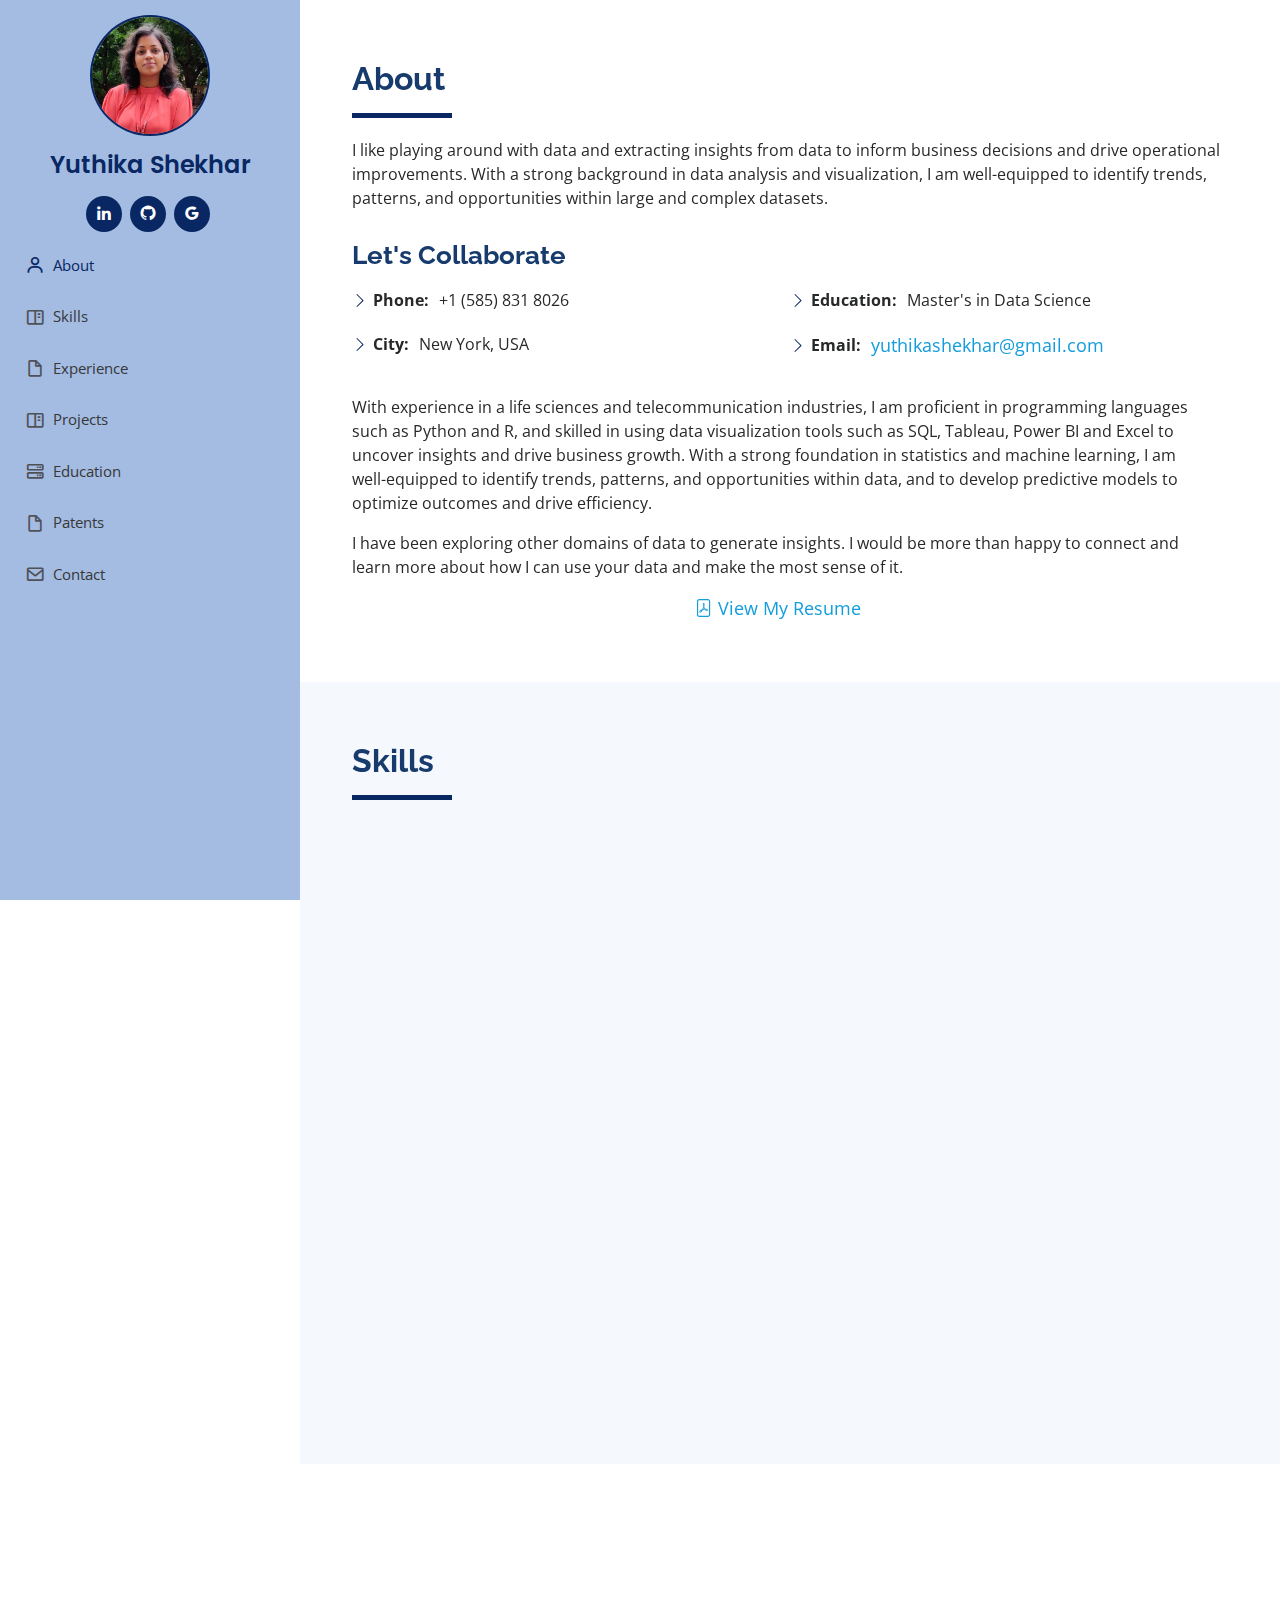
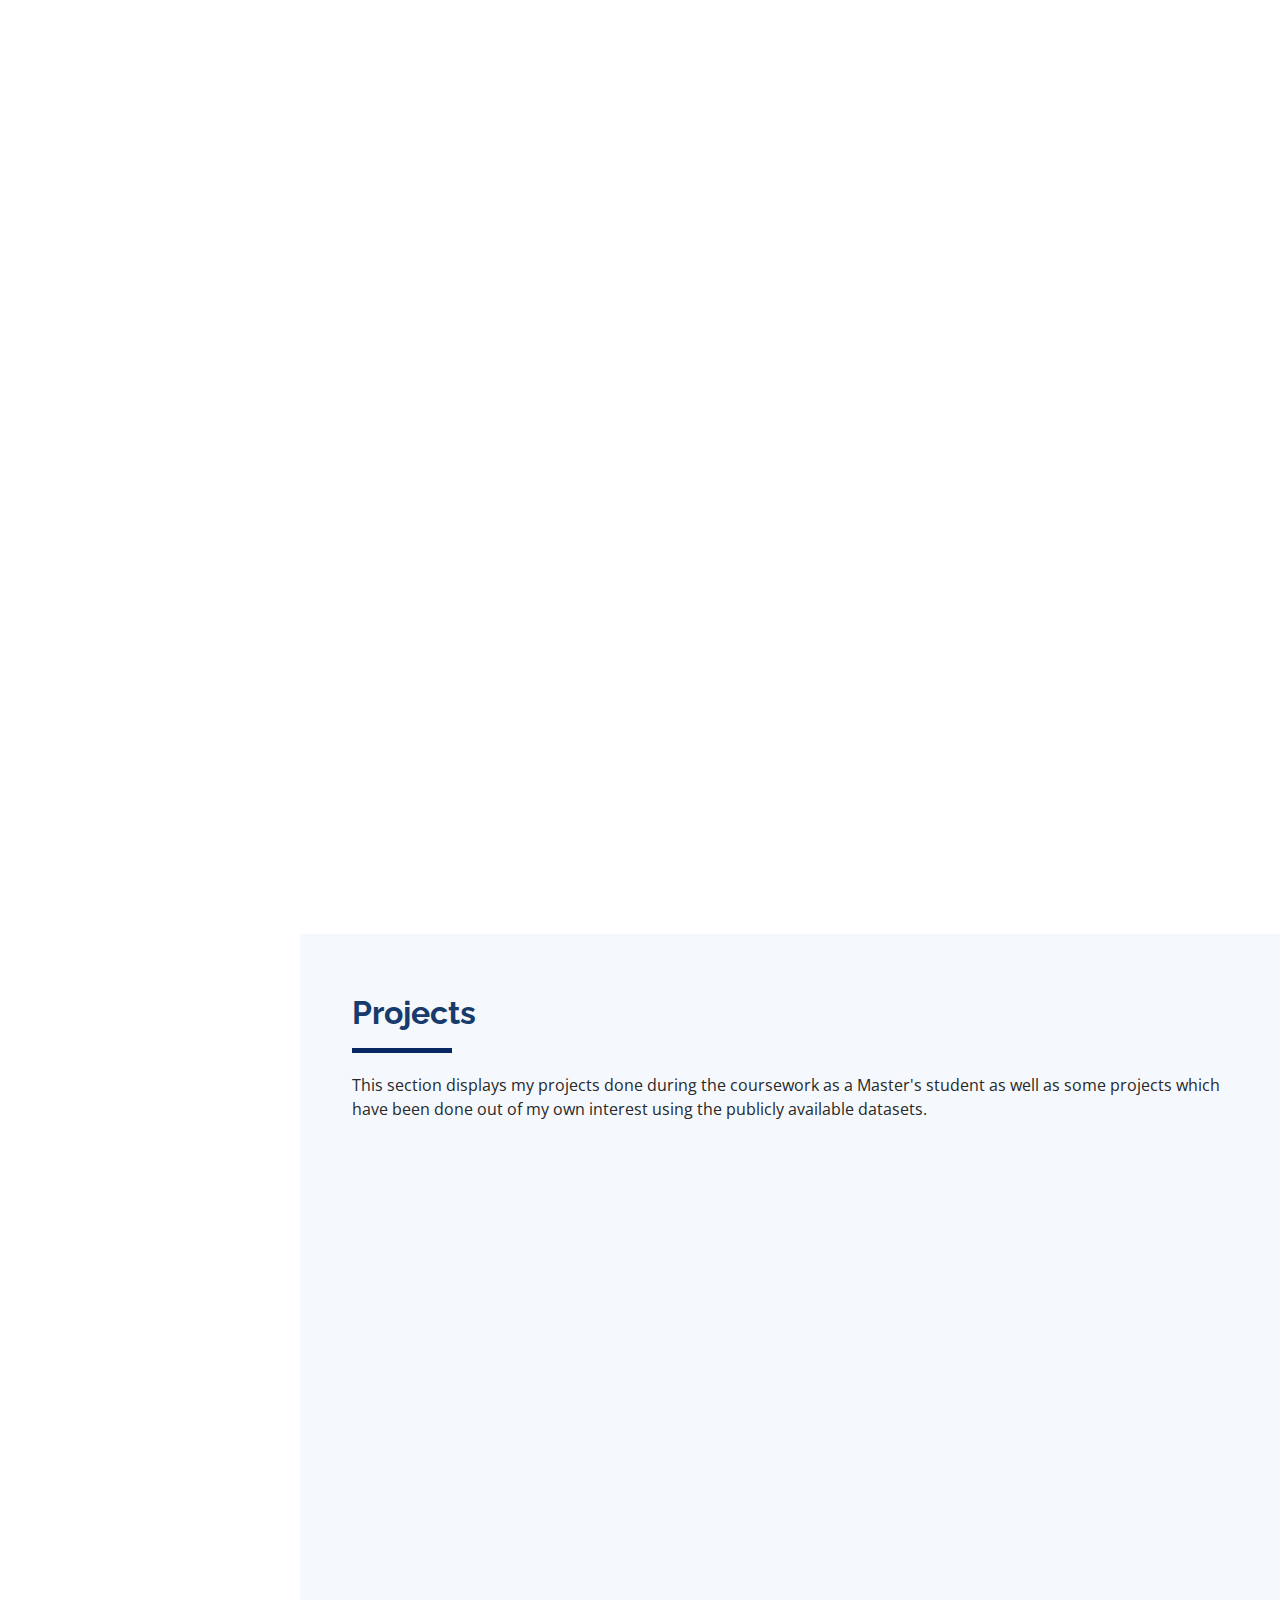
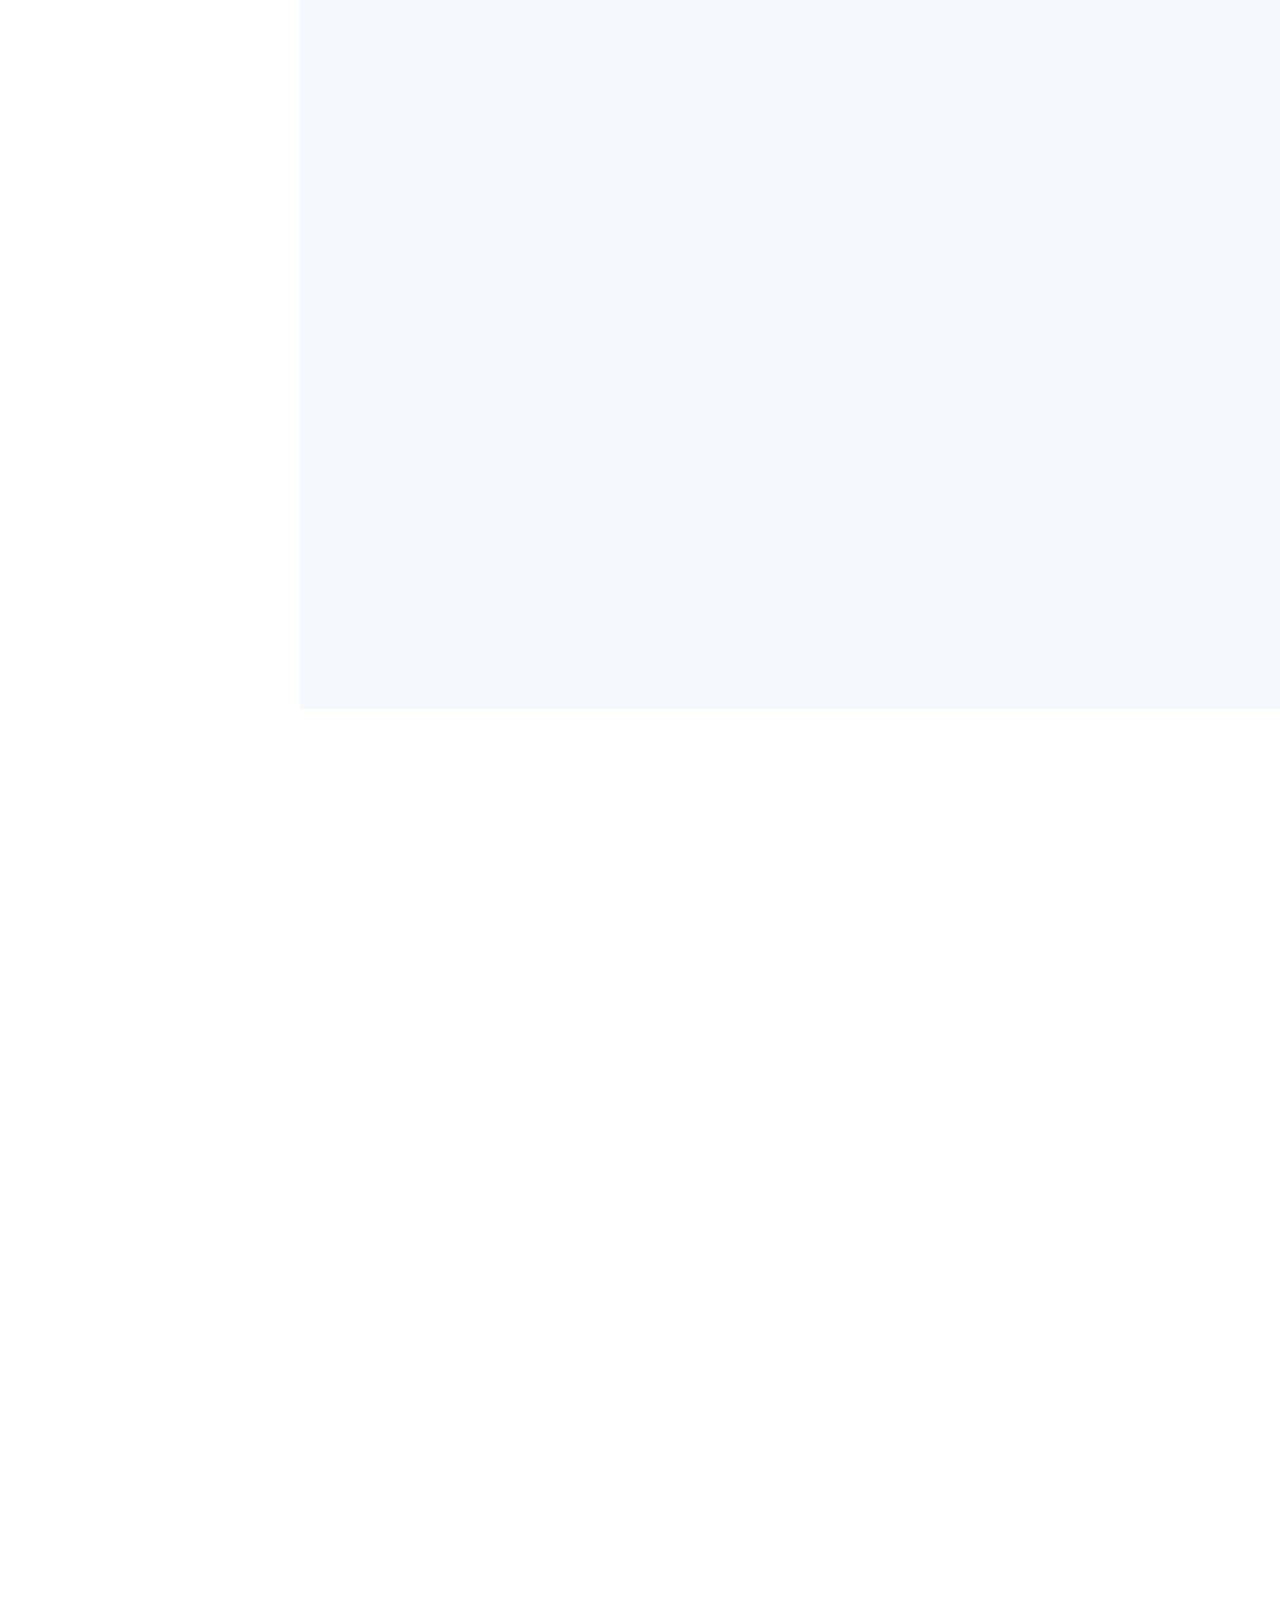
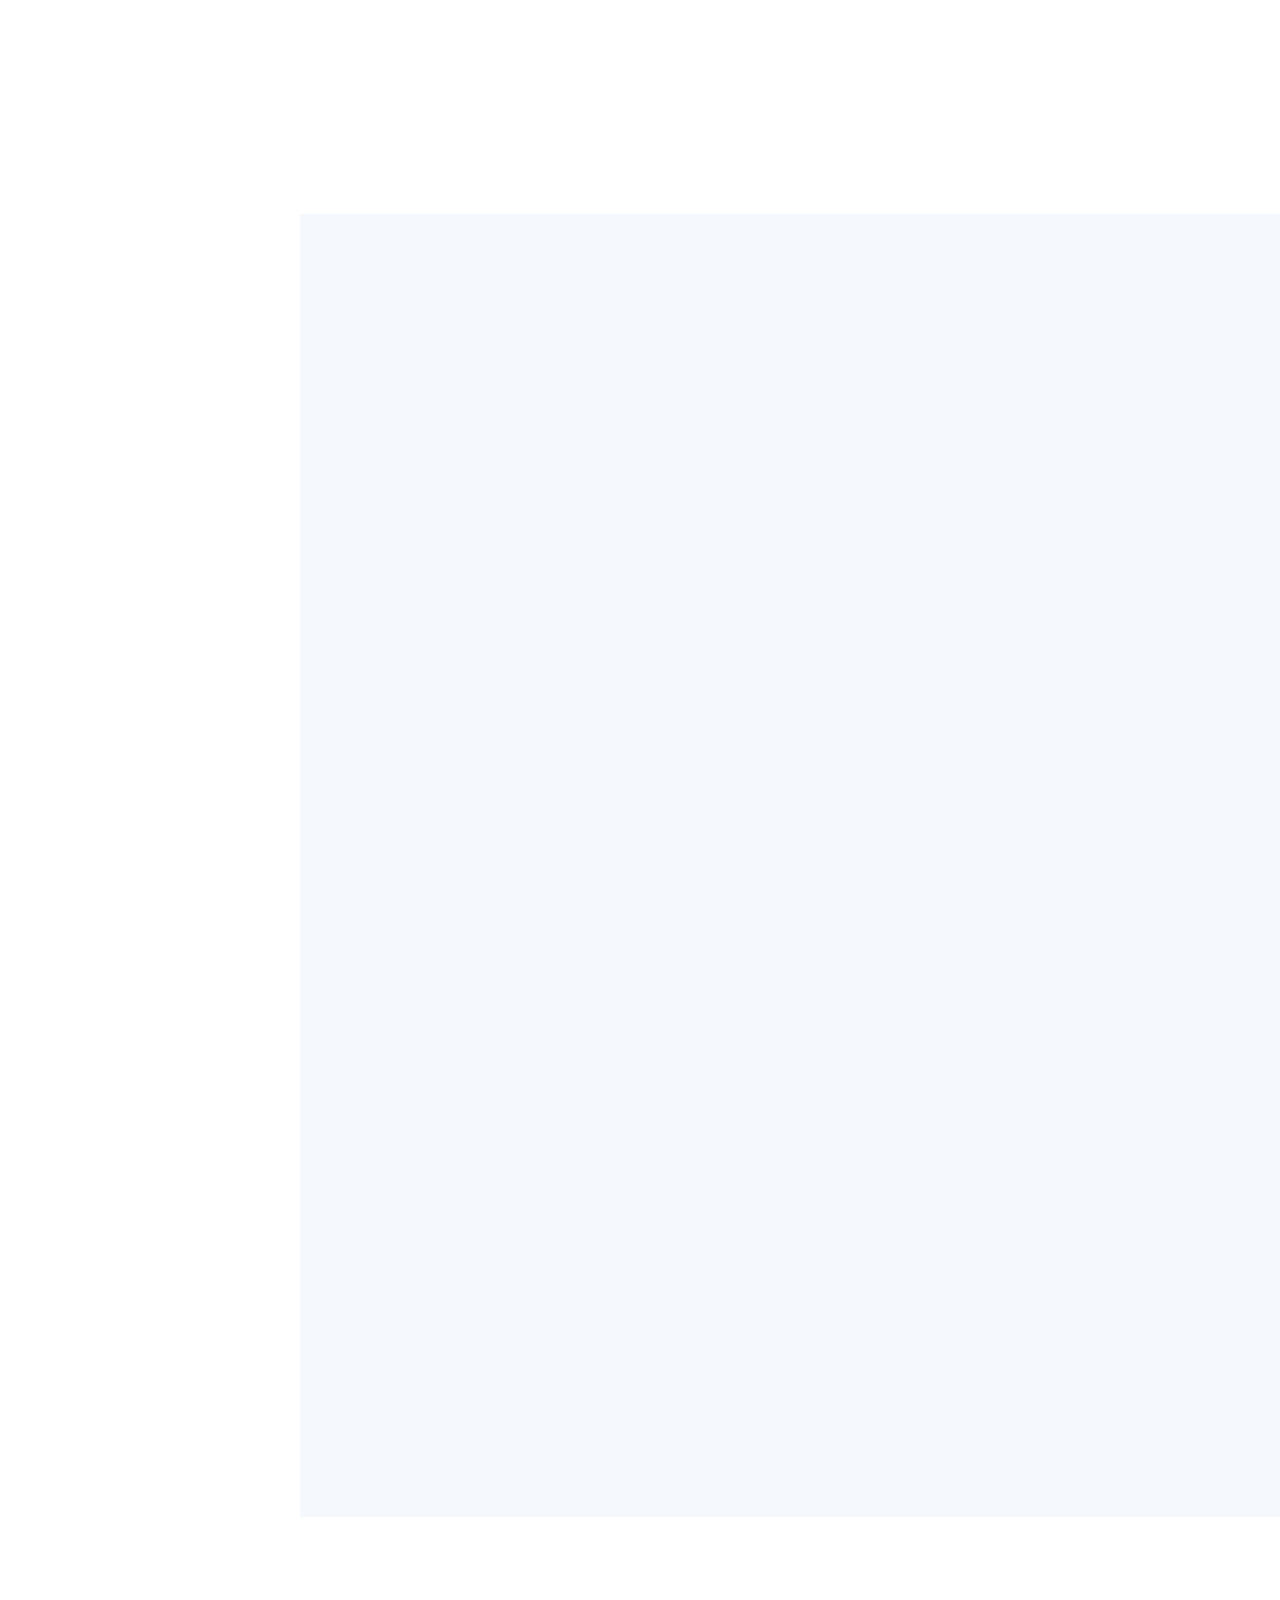
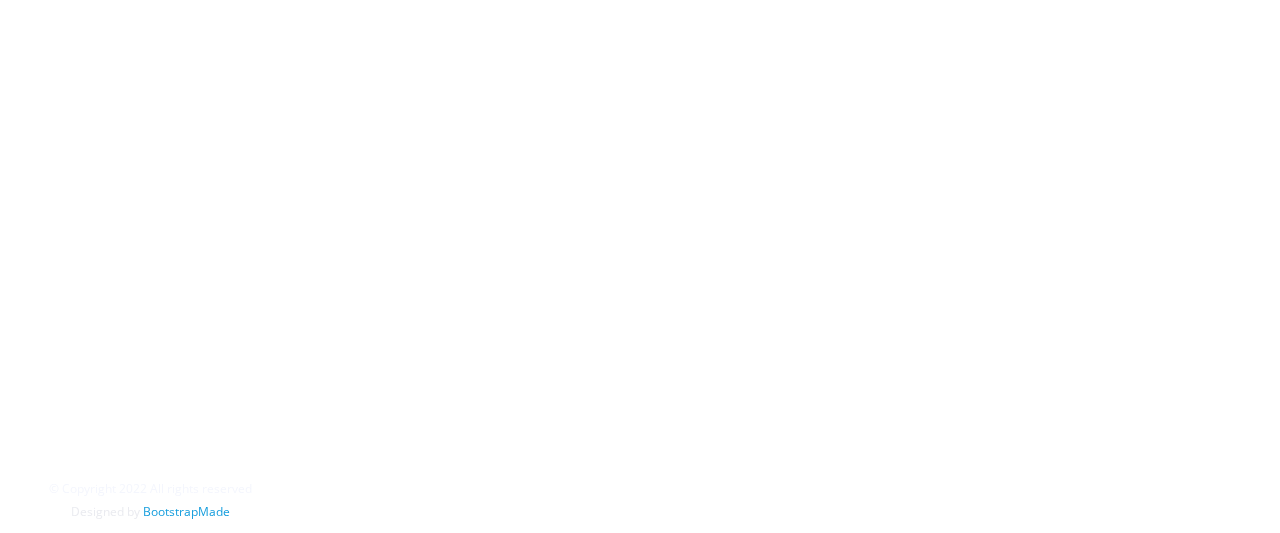
<file: index.html>
<!DOCTYPE html>
<html lang="en">

<head>
  <meta charset="utf-8">
  <meta content="width=device-width, initial-scale=1.0" name="viewport">

  <title>Yuthika Shekhar's Portfolio</title>
  <meta content="" name="description">
  <meta content="" name="keywords">

  <!-- Favicons -->
  <link href="assets/img/favicon.png" rel="icon">
  <link href="assets/img/apple-touch-icon.png" rel="apple-touch-icon">

  <!-- Google Fonts -->
  <link href="https://fonts.googleapis.com/css?family=Open+Sans:300,300i,400,400i,600,600i,700,700i|Raleway:300,300i,400,400i,500,500i,600,600i,700,700i|Poppins:300,300i,400,400i,500,500i,600,600i,700,700i" rel="stylesheet">

  <!-- Vendor CSS Files -->
  <link href="assets/vendor/aos/aos.css" rel="stylesheet">
  <link href="assets/vendor/bootstrap/css/bootstrap.min.css" rel="stylesheet">
  <link href="assets/vendor/bootstrap-icons/bootstrap-icons.css" rel="stylesheet">
  <link href="assets/vendor/boxicons/css/boxicons.min.css" rel="stylesheet">
  <link href="assets/vendor/glightbox/css/glightbox.min.css" rel="stylesheet">
  <link href="assets/vendor/swiper/swiper-bundle.min.css" rel="stylesheet">

  <!-- Template Main CSS File -->
  <link href="assets/css/style.css" rel="stylesheet">

  <!-- =======================================================
  * Template Name: iPortfolio - v3.7.0
  * Template URL: https://bootstrapmade.com/iportfolio-bootstrap-portfolio-websites-template/
  * Author: BootstrapMade.com
  * License: https://bootstrapmade.com/license/
  ======================================================== -->
</head>

<body>

  <!-- ======= Mobile nav toggle button ======= -->
  <i class="bi bi-list mobile-nav-toggle d-xl-none"></i>

  <!-- ======= Header ======= -->
  <header id="header">
    <div class="d-flex flex-column">

      <div class="profile">
        <img src="assets/img/Yuthika Shekhar_1.jpg" alt="" class="img-fluid rounded-circle">
        <h1 class="text-light"><a href="index.html">Yuthika Shekhar</a></h1>
        <div class="social-links mt-3 text-center">
          <a href="https://www.linkedin.com/in/yuthikashekhar/" target="_blank" class="linkedin"><i class="bx bxl-linkedin"></i></a>
          <a href="https://github.com/yuthika-shekhar" class="git-hub" target="_blank"><i class="bx bxl-github"></i></a>
          <a href="https://scholar.google.com/citations?user=xSRS8acAAAAJ&hl=en" class="google" target="_blank"><i class="bx bxl-google"></i></a>
        </div>
      </div>

      <nav id="navbar" class="nav-menu navbar">
        <ul>
          <li><a href="#about" class="nav-link scrollto"><i class="bx bx-user"></i> <span>About</span></a></li>
          <li><a href="#skills" class="nav-link scrollto"><i class="bx bx-book-content"></i> <span>Skills</span></a></li>
          <li><a href="#experience" class="nav-link scrollto"><i class="bx bx-file-blank"></i> <span>Experience</span></a></li>
          <li><a href="#projects" class="nav-link scrollto"><i class="bx bx-book-content"></i> <span>Projects</span></a></li>
          <li><a href="#education" class="nav-link scrollto"><i class="bx bx-server"></i> <span>Education</span></a></li>
          <li><a href="#patents" class="nav-link scrollto"><i class="bx bx-file-blank"></i> <span>Patents</span></a></li>
          <li><a href="#contact" class="nav-link scrollto"><i class="bx bx-envelope"></i> <span>Contact</span></a></li>
        </ul>
      </nav><!-- .nav-menu -->
    </div>
  </header><!-- End Header -->

  <main id="main">

    <!-- ======= About Section ======= -->
    <section id="about" class="about">
      <div class="container">
        <div class="row" data-aos="fade-in">
        <div class="section-title">
          <h2>About</h2>
          <p>I like playing around with data and extracting insights from data to inform business decisions and drive operational improvements. With a strong background in data analysis and visualization, I am well-equipped to identify trends, patterns, and opportunities within large and complex datasets.</p>
       
        </div>

        <div class="row">
          
          <div class="col-lg-12 pt-lg-0 content" data-aos="fade-left">
            <h3>Let's Collaborate</h3>
            <p class="fst-italic"> </p>
            <div class="row">
              <div class="col-lg-6">
                <ul>
                  <li><i class="bi bi-chevron-right"></i> <strong>Phone:</strong> <span>+1 (585) 831 8026</span></li>
                  <li><i class="bi bi-chevron-right"></i> <strong>City:</strong> <span>New York, USA</span></li>
                </ul>
              </div>
              
              
              <div class="col-lg-6">
                <ul>
                  <li><i class="bi bi-chevron-right"></i> <strong>Education:</strong> <span>Master's in Data Science </span></li>
                  <li><i class="bi bi-chevron-right"></i> <strong>Email:</strong><a href="mailto:yuthikashekhar@gmail.com" target="_blank"> <span>yuthikashekhar@gmail.com</span></li></a>
                  
                </ul>
              </div>
              </div>
          
            <p>
              <p> With experience in a  life sciences and telecommunication industries, I am proficient in programming languages such as Python and R, and skilled in using data visualization tools such as SQL, Tableau, Power BI and Excel to uncover insights and drive business growth. With a strong foundation in statistics and machine learning, I am well-equipped to identify trends, patterns, and opportunities within data, and to develop predictive models to optimize outcomes and drive efficiency.</p>

              <p>I have been exploring other domains of data to generate insights. I would be more than happy to connect and learn more about how I can use your data and make the most sense of it.
            </p>
            <p>
            <div class="col-12 text-center">
            <a href="https://drive.google.com/file/d/1jbRtORG3CSf5aPz-Oyhd0TJ3VF3T4p9t/view?usp=sharing" class = "text-center" target="_blank"><i class="bi bi-file-pdf" style="padding-right:5px"></i>View My Resume</a></div>
            <p>

          </div>
        </div>
      </div>
      </div>
    </section><!-- End About Section -->

    <!-- ======= Skills Section ======= -->
    <section id="skills" class="skills section-bg">
        <div class="container">
          <div data-aos="fade-up">
          <div class="section-title">
            <h2>Skills</h2>
         
  
          <div class="row" data-aos="fade-up" data-aos-delay="100">
  
            <div class="col-lg-12 d-flex align-items-stretch">
              
              <div class="info">
                <div class="row">
                  <div class="col-lg-4 col-md-4">
                  <div class="Languages">
                    
                    <h4>Tools </h4>
                    <ul>
                      <li>Python</li>
                        <li>R</li>
                        <li>Scikit-Learn</li>
                        <li>SciPy</li>
                        <li>TensorFlow</li>
                        <li>PyTorch</li>
                        <li>Keras</li>
                        <li> Git</li>
                        <li>OpenCV</li>
                    </ul>
                  </div>
                  </div>
                  <div class="col-lg-4 col-md-4">
                    <div class="Statistical Methods">
                      
                      <h4>Statistical Methods</h4>
                      <ul>
                        <li>Hypothesis Testing</li>
                        <li>Feature Selection</li>
                        <li>Data Transforamtion</li>
                        <li>Bayesian Statistics</li>
                        <li>Causal Inference</li>
                        <li>A/B Testing</li>
                       </ul>
                    </div>
                    </div>
                  
                  <div class="col-lg-4 col-md-4">
                    <div class="Visualizations">
                      
                      <h4>Machine Leaning Models</h4>
                      <ul>
                        <li>Regression Models</li>
                        <li>Classification Models</li>
                        <li>Clustering Analysis</li>
                        <liPredictive Modelling</li>
                        <li>Time Series Forecasting</li>
                        <li>Recommendation Models</li>
                        <li>Sentiment Analysis</li>
                        <li>Decision Trees</li>
                        <li>Random Forest</li>
                        <li>Support Vector Machines</li>
                    
                      </ul>
                    </div>
                  </div>
                </div>
                <div class="row">
                  
                  <div class="col-lg-4 col-md-4">
                  <div class="Database">
                    
                    <h4>Database</h4>
                    <ul>
                      <li> MySQL</li>
                      <li> SQL</li>
                      <li> Microsoft SQL Server</li>
                    </ul>
                  </div>
                  </div> 
                  <div class="col-lg-4 col-md-4">
                    <div class="deployment">
                      
                      <h4>Visualizations</h4>
                      <ul>
                        <li>Power BI</li>
                        <li>Tableau</li>
                        <li>Seaborn</li>
                        <li>Plotly</li>
                        <li>Microsoft Excel</li>
                        <li>MatplotLib</li> 
  
                      </ul>
                    </div>
                    </div>
                  <div class="col-lg-4 col-md-4">
                    <div class="Cloud Services">
                      
                      <h4>Cloud Services</h4>
                      <ul>
                        <li> Kubernetes</li>
                        <li> Microsoft Azure</li>
                        <li> Snowflake</li>
                      </ul>
                    </div>
                  </div> 
                </div>
            </div>
          </div>  
          </div>
          </div>
        </div>
        </div>
      </section>
      
    </section><!-- End Skills Section -->

    <!-- ======= Experience Section ======= -->
    <section id="experience" class="experience">
      <div class="container">
        <div class="row" data-aos="fade-up" data-aos-delay="100">

        <div class="section-title">
          <h2>Work Experience</h2>
          <div class="resume-item">
            <div data-aos="fade-up">
              <h4> Vertex Phamaceuticals <small class="text-muted">May 2022 - August 2022</small></h4>
              <h5><p class="text-muted"><em> Data Analyst Intern </em></p></h5>
              <ul>
                <li>Collaborated with Senior Enterprise Architects, Solution Architects, and Product Managers, to understand the workflow and ensure standards and rationalization plans to improve visibility and insights of strategic outcomes to drive product impact by around 70%.</li>
                <li>Collected and aggregated data from multiple data sources and performed data aggregation, filtering and grouping using SQL and translated the data into tangible inputs.</li>
                <li>Created monitoring dashboards utilizing Power BI outlining the future technology roadmap visualizing and presenting actionable data insights to the business purposes using Enterprise Architect data pipeline from Enterprise Studio.</li>
                <li>Designed base data model and established relationships along with setting up automatic scheduling impacting the ease of use of information and reducing the manual workload by 80%.</li>
                <li>Crafted self-service data quality reports for Enterprise Architects and Portfolio Managers to track data discrepancies and ensure data consistency and integrity of source data with a 75% performance boost against the business goal.</li>
                <li>Worked with SQL in conjunction with the data visualization tool, Power BI to highlight the trends and design the future state blueprints for business stakeholders, improving business efficiency.</li>
              </ul>
          </div>
         </div>
          <div class="resume-item">
            <div data-aos="fade-up">
              <h4> Reliance Jio <small class="text-muted"> September 2017 - July 2021</small></h4>
              <h5><p class="text-muted"><em> Data Scientist </em></p></h5>
              <ul>
                <li>Analyzed ~1.8M subscriber data using machine learning techniques like logistic regression, and decision tree for churn prediction, enabling a 10% lift in monthly retention.</li>
                <li>Identified trends and subscriber behavior that indicate subscriber churn risk using Tableau and presented trends in an effective and visually appealing dashboard.</li>
                <li>Supported A/B testing and experimental design methods to evaluate effective retention strategies of nearly 84% of subscribers and present insights to inform business decisions.</li>
                <li>Performed segmentation and targeted strategies to identify and prioritize at-risk subscribers and present findings and recommendations to stakeholders and leadership.</li>
                <li>Worked on writing and optimizing complex SQL queries to extract and analyze 65K employees’ access data, merging data from multiple sources, like employee access records, access logs, and permissions data, and analyzing potential security breaches or unauthorized access.</li>
                <li>Designed ETL framework using Azure for employee access data, driving the end-to-end process with unit testing, enhancing the performance of the existing pipeline by 70%.</li>
              </ul>
          </div>
          </div>
        </div>
        </div>

      </div>
    </section><!-- End Experience Section -->
    
    <!-- ======= Projects Section ======= -->
    <section id="projects" class="projects section-bg">
      <div class="container">
        
        <div class="section-title">
          <h2>Projects</h2>
          <p>This section displays my projects done during the coursework as a Master's student as well as some projects which have been done out of my own interest using the publicly available datasets.</p>
        </div>
        
        <div class="row" data-aos="fade-up">
          <div class="col-lg-12 d-flex justify-content-center">
            
          </div>
        </div>

        <div class="row portfolio-container" data-aos="fade-up" data-aos-delay="100" >
            
              <div class="portfolio-wrap">
                <div class="row">
                <div class="col-md-6 col-lg-6 portfolio-item">
                <a href="https://github.com/yuthika-shekhar/Contextual-Image-Based-Recommendation-Model-For-Personalized-Fashion" class="link-dark" target="_blank"><h5><u>Contextual Image Based Recommendation Model For Personalized Fashion</u></h5></a>
                    <p> A recommendation framework was built using Deep CNN model that creates rich feature vectors for apparel, and consider customer transactions to study shopping patterns and create customer feature vectors. Euclidean distances are calculated to find the closest product matches for customers. Recommend products that customer buys in the next three months with a recall score of 67%.</p>
                    <p><b>Tools: </b>Python, PyTorch, OpenCV, Scikit-Learn</p>
                      <div class="text-center">
                        <a href="https://github.com/yuthika-shekhar/Contextual-Image-Based-Recommendation-Model-For-Personalized-Fashion" target="_blank"><span class="bi bi-github" style="padding-right:5px"></span>Code</a>
                        <a href="https://drive.google.com/file/d/15YNOmWy-fewC_2LbX1d6yhDKr9zCWUfy/view" target="_blank"><span class="bi bi-file-pdf" style="padding-right:5px"></span>Report</a>
                      </div> 
                    </div>
                
                      <div class="col-md-6 col-lg-6 portfolio-item">
                        <a href="https://github.com/yuthika-shekhar/Identifying-Causative-Agents-in-Pneumonia-Diagnoses-Using-Deep-CNN" class="link-dark" target="_blank"><h5><u> Identifying Causative Agents in Pneumonia Diagnoses Using Deep CNN </u></h5></a>
                          <p> Most of the existing research succeeds in predicting the disease, this model detects the type of pneumonia by examining chest X-ray images of infants. In addition to that, this work studies the visual patterns in chest radiographs and how each type of pneumonia deviates from normalcy. The proposed model succeeds in identifying the causative agent with a sensitivity of 87% and a specificity of 93.25%. </p>
                          <p><b> Tools: </b> Python, Keras, TensorFlow, Scikit-Learn</p>
                            <div class="text-center">
                              <a href="https://github.com/yuthika-shekhar/Identifying-Causative-Agents-in-Pneumonia-Diagnoses-Using-Deep-CNN" class="text-center" target="_blank"><span class="bi bi-github" style="padding-right:5px"></span>Code</a>
                              <a href="https://drive.google.com/file/d/1mSfvjCRKqhY6MemvPdG3B_urlrXj7rBj/view?usp=sharing" class="text-center" target="_blank"><span class="bi bi-file-pdf" style="padding-right:5px"></span>Report</a>
                            </div>
                      </div>
                    </div>
<div class="row">
                      <div class="col-md-6 col-lg-6 portfolio-item" >
                        <a href="https://github.com/yuthika-shekhar/Estimating-Childhood-Obesity-Rates-in-New-York-s-Counties-Using-Socio-Economic-Factors" class="link-dark" target="_blank"><h5><u>Estimating Childhood Obesity Rates in New York's Counties Using Socio Economic Factors</u></h5></a>
                          <p>Obesity continues to rise and is also a cause of concern in many communities. We devised a novel method to measure the obesity rate across every county and population groups using social, family and economic contexts in New York's counties. Linear and tree-based models were used and XGBoost model gave the best and lowest MAPE score of 18.99%.</p>
                          <p><b>Tools: </b>Python, Tableau, Scikit-Learn</p>
                            <div class="text-center">
                              <div class="portfolio-links">
                                <a href="https://github.com/yuthika-shekhar/Estimating-Childhood-Obesity-Rates-in-New-York-s-Counties-Using-Socio-Economic-Factors" target="_blank"><span class="bi bi-github" style="padding-right:5px"></span>Code</a>
                                <a href="https://drive.google.com/file/d/1sAi8GzJhFkFFCHqqp1tilY4C0KOYAqCH/view?usp=sharing" target="_blank"><span class="bi bi-file-pdf" style="padding-right:5px"></span>Report</a>
                              </div>
                            </div>

                      </div>
                      
                      <div class="col-md-6 col-lg-6 portfolio-item">
                        <a href="https://github.com/yuthika-shekhar/Social-Media-Analysis-of-US-Presidential-Impact-on-Afghanistan" class="link-dark" target="_blank"><h5><u>Social Media Analysis of US Presidential Impact on Afghanistan</u></h5></a>
                          <p> There had been no research on how poeple are reacting to US presidential impact on Afghanistan. This model has been designed using Vader Sentiment classifier and LDA. Through a social media study of tweets, the proposed approach had value of understanding people's concerns and joys. Review analysis employed NLP and sentiment analysis tools.</p>
                          <p><b>Tools: </b> Python, Scikit-Learn, NLTK, Gensim, Seaborn, Plotly</p>
                            <div class="text-center">
                              <div class="portfolio-links">
                                <a href="https://github.com/yuthika-shekhar/Social-Media-Analysis-of-US-Presidential-Impact-on-Afghanistan" data-gallery="portfolioGallery" target="_blank"><i class="bi bi-github" style="padding-right:5px"></i>Code</a>
                                <a href="https://drive.google.com/file/d/171WmvfWhV3ObP3v3e0hJtI6IwKTmMRaw/view?usp=sharing" target="_blank"><i class="bi bi-file-pdf" style="padding-right:5px"></i>Report</a>
                              </div>
                            </div>
                        </div>
                      </div>
                      <div class="row">
                        <div class="col-md-6 col-lg-6 portfolio-item">
                          <a href="https://github.com/yuthika-shekhar/Hand-gesture-recognition-using-Deep-Learning-and-Neural-Network" class="link-dark" target="_blank"><h5> <u>Hand Gesture Recognition using Deep Learning and Neural Network </u></h5></a>
                            <p> Hand gesture recognition has a wide range of uses, including enhancing control, accessibility, communication, and learning. I experimented with many convolutional neural network types, including my own unique model. I have used Deep Learning models like Conv2D and conv3D in order to identify the hand gestures. The final model with Conv3D produced accuracy of 94.57% and validation accuracy was 91.00%.<p>
                            <p><b>Tools: </b>Python, Scikit-Learn, Tensorflow </p>
                              <div class="text-center">
                                <div class="portfolio-links">
                                  <a href="https://github.com/yuthika-shekhar/Hand-gesture-recognition-using-Deep-Learning-and-Neural-Network" target="_blank"><i class="bi bi-github" style="padding-right:5px"></i>Code</a>
                                  <a href="https://drive.google.com/file/d/1dKAr0IBMEnaugwYt6OeEsl32SZ8H6TiF/view?usp=sharing" target="_blank"><i class="bi bi-file-pdf" style="padding-right:5px"></i>Report</a>
                                </div>
                              </div>
                          </div>

                          <div class="col-md-6 col-lg-6 portfolio-item">
                            <a href="https://github.com/yuthika-shekhar/Predicting-Potential-Churn-Customers" class="link-dark" target="_blank"><h5><u>Predicting Potential Churn Customers</u></h5></a>
                            <p> Customers in the telecom industry can actively switch between operators and have access to a wide range of service providers. As a result acquiring new customers is 5–10 times more expensive than maintaining existing ones, client retention has now exceeded customer acquisition. To lower customer turnover, telecom companies must identify the customers who are most likely to depart. I created the XGBoost model, which had an 11% FPR and an 80.4% Recall. </p>
                            <p><b>Tools: </b>Python, Scikit-Learn, Seaborn </p>
                              <div class="text-center">
                                <div class="portfolio-links">
                                  <a href="https://github.com/yuthika-shekhar/Predicting-Potential-Churn-Customers" target="_blank"><i class="bi bi-github" style="padding-right:5px"></i>Code</a>
                                  <a href="https://drive.google.com/file/d/1N2UW36J_1TvXFl6ufFLe8EkeK4xg6M5s/view?usp=sharing" target="_blank"><i class="bi bi-file-pdf" style="padding-right:5px"></i>Report</a>
                                </div>
                              </div>
                            </div>
                          </div>
              </div>
            
          </div>
        </div>
    </section><!-- End Projects Section -->

    <!-- ======= Education Section ======= -->
    <section id="education" class="education">
      <div class="container">
        
        <div class="row" data-aos="fade-up" data-aos-delay="100">
        <div class="section-title">
          <h2>Education</h2>     
          <div data-aos="fade-up">
            <h4 class="title"><b>University of Rochester</b></h4>
            <p class="description"><em>During my course at the University, I was awarded 3rd rank for proposing framework for identifying whole food allergens using Machine Learning that received attention from the FDA and also secured 2nd position by developing interactive analytics dashboard to improve restaurant performance using Tableau, an event organised by RMDS Labs. </em></p>
            <p class="description"><em><b>GPA: 3.7</b> </em></p>
            <p class = "description"> Relevant Coursework:
                     <ul>
                        <li>Time Series Analysis</li>
                        <li>Data Mining</li>
                        <li>Computer Vision</li>
                        <li>Computational Methods in Cognitive Science </li>
                        <li>Applied Statistical Methods</li>
                        <li>Statistical Machine Learning</li>
                        <li>Deep Learning</li>
                      </ul>
            
              </p>
         </div>
         <div data-aos="fade-up">
            <h4 class="title"><b>International Institute of Information Technology</b></h4>
            <p class="description"><em>Worked on different projects exploring different domains of Data Science like Healthcare, Finance, Telecommunication to name a few.</em></p>
            <p class="description"><em><b>GPA: 3.4</b></em></p>
            <p class="description"> Relevant Coursework:
                <ul>
                  <li>Statistics and Exploratory Data Analysis</li>
                  <li>Machine Learning</li>
                  <li>Big Data and SQL</li>
                  <li>Deep Learning</li>
                </ul>
            </p>
            </p>
          </p>
        </div>

        <div data-aos="fade-up">
            <h4 class="title"><b>SRM University</b></h4>
            <h6 class="description"><em>During my coursework at the University, I was a department scholar and secured 6th Rank in the Information Technology Department.</em></h6>
            <p class="description"><em><b>GPA: 3.9 </b></em></p>
            <p class="description"> Relevant Coursework:
                     <ul>
                        <li>Data Structures and Algorithms</li>
                        <li>Database Management Systems</li>
                        <li>Python Programming</li>
                        <li>Data Science and Big Data Analytics</li>
                        <li>Programming in Java</li>
                        <li>Probability and Statistics</li>
                      </ul>
            </p>
          </p> 
        </div>
          </div>                   
      </div> 
      </div>
    
    
    </section><!-- End Education Section -->

    <!-- ======= Patents Section ======= -->
    <section id="patents" class="patents section-bg">
      <div class="container">
        <div class="row" data-aos="fade-up" data-aos-delay="100">
        <div class="section-title">
          <h2>Patents</h2>
        

        <div class="row">
          <div data-aos="fade-up">
          <h3 class="resume-title"><b>An Access Control System and Method Thereof (In Process)</b></h3>
            <div class="resume-item pb-0 ">
              <p style="text-indent:40px"><em>Designed and developed a cloud-native, intelligent and edge-based access control system (ACS). This an edge computing-based ACS getting deployed across various office locations in India. Various functional and non-functional aspects of this unique product are being systematically verified and validated through hundreds of deployments. This is fully compliant to the ideals of cloud-native computing (microservices, containers and Kubernetes as the container lifecycle management platform solution). Artificial intelligence (AI) capabilities are being inserted into the ACS controllers, which are highly miniaturized and multifaceted edge devices. Again, this is an event-driven system. A variety of events (location-centric, people-inspired, unplanned, etc.) can be captured and acted upon with all the alacrity.</em></p>
              <br>
              <p style="text-indent:40px"><em>The futuristic edge AI concepts are being incorporated into the edge controller. As far as the integration and orchestration requirements are concerned, this ACS is highly adaptive. Further on, edge device data gets captured and subjected to a variety of investigations to emit out actionable insights in time.</em></p>
              <br>
              <p style="text-indent:40px"><em>The faster maturity and stability of edge cloud and analytics technologies has made it possible to visualize and realize a new and inspiring digital life application that can bring in the much-demanded digital transformation. Especially this state-of-the-art ACS is for fully ensuring people and property security through a smart, swift and simplified user authentication and authorization mechanism.</em></p>
              <br>
              <p><b>Patent Details: </b>
                <ul>
                  <li>Patent Application Number: 202121027765 </li>
                  <li>Filing Institute: Jio Platforms Limited</li>
                  <li>Filing Year: 2021</li>
                </ul>
              </p>
            </div>
            </div>
            <div data-aos="fade-up">
          <h3 class="resume-title"><b>Intelligent IoT Based Automated Irrigation System</b></h3>
            <div class="resume-item pb-0">
              <p style="text-indent:40px"><em>Agriculture has a major impact on economy of the country. Lot of Research been carried out in automating the irrigation system by employing wireless sensor and mobile computing. Also research been done in applying machine learning in agricultural system too.</em></p>
              <br>  
              <p style="text-indent:40px"><em>Recently “Machine to machine (M2M)” communicationn is an emerging technology which allows devices, objects etc tocommunicate among each other and send data to Server or Cloud through the Core Network. So accordingly we here have developed an Intelligent IoT based Automated Irrigation system where sensor data pertaining to soil moisture and temperature captured and accordingly KNN (K- Nearest Neighbor) classification machine learning algorithm deployed for analyzing the sensor data for prediction towards irrigating the soil with water.</em></p>
              <br>
              <p style="text-indent:40px"><em>This is a fully automated where devices communicate among themselves and apply the intelligence in irrigating. This has been developed using low cost embedded devices like Arduino Uno, Raspberry Pi3.</em></p>
              <br>
              <p><b>Patent Details:</b>
              <ul>
                <li>Patent Application No: 201841008102 </li>
                <li>Patent Number:380185</li>
                <li>Filing Institute: SRM University</li>
                <li>Filing Year: 2018</li>
                <li><a href="https://drive.google.com/file/d/1q31n4BNcJNY21-3DO251MqtSx1AcneVa/view?usp=sharing" class="link-dark" target="_blank"><span class="bi bi-file-pdf" style="padding-right:5px"></span><u>Report</u></a></li> 
              </ul>
            </p>
            </div>
            </div>
                        
          </div>
        </div>
      </div>
      </div>
    
    </section><!-- End Patents Section -->

    <!-- ======= Contact Section ======= -->
    <section id="contact" class="contact">
      <div class="container">
        <div data-aos="fade-up">
        <div class="section-title">
          <h2>Contact</h2>
          <p>Feel free to reach out to me on the details mentioned below </p>
        </div>

        <div class="row" data-aos="fade-up" data-aos-delay="100">

          <div class="col-lg-12 d-flex align-items-stretch">
            
            <div class="info">
              <div class="row">
                <div class="col-lg-6">
                <div class="LinkedIn">
                  <a href="https://www.linkedin.com/in/yuthikashekhar/" target="_blank"><i class="bi bi-linkedin"></i></a>
                  <h4>LinkedIn: </h4>
                  <a href="https://www.linkedin.com/in/yuthikashekhar/" target="_blank"><p> https://www.linkedin.com/in/yuthikashekhar/</p></a>
                </div>
                </div>
                <div class="col-lg-6">
                <div class="email">
                  <a href="mailto:yuthikashekhar@gmail.com" target="_blank"><i class="bi bi-envelope"></i></a>
                  <h4>Email: </h4>
                  <a href="mailto:yuthikashekhar@gmail.com" target="_blank"><p>yuthikashekhar@gmail.com</p></a>
                </div>
                </div>
              </div>
              <div class="row">
                <div class="col-lg-6">
                <div class="phone">
                  <i class="bi bi-phone"></i>
                  <h4>Call:</h4>
                  <p>+1 585 831 8026</p>
                </div>
                </div>
                <div class="col-lg-6">
                <div class="address">
                  <i class="bi bi-geo-alt"></i>
                  <h4>Location:</h4>
                  <p>New York, USA</p>
                </div>
                </div>  
              </div>
          </div>
        </div>  
        </div>
        </div>
      </div>
    </section><!-- End Contact Section -->

       

  </main><!-- End #main -->

  <!-- ======= Footer ======= -->
  <footer id="footer">
    <div class="container">
      <div class="copyright">
        &copy; Copyright 2022 All rights reserved
        <div class="credits">
        
        Designed by <a href="https://bootstrapmade.com/">BootstrapMade</a>
      </div>
    </div>
    </div>
  </footer><!-- End  Footer -->

  <a href="#" class="back-to-top d-flex align-items-center justify-content-center"><i class="bi bi-arrow-up-short"></i></a>

  <!-- Vendor JS Files -->
  <script src="assets/vendor/purecounter/purecounter.js"></script>
  <script src="assets/vendor/aos/aos.js"></script>
  <script src="assets/vendor/bootstrap/js/bootstrap.bundle.min.js"></script>
  <script src="assets/vendor/glightbox/js/glightbox.min.js"></script>
  <script src="assets/vendor/isotope-layout/isotope.pkgd.min.js"></script>
  <script src="assets/vendor/swiper/swiper-bundle.min.js"></script>
  <script src="assets/vendor/typed.js/typed.min.js"></script>
  <script src="assets/vendor/waypoints/noframework.waypoints.js"></script>
  <script src="assets/vendor/php-email-form/validate.js"></script>

  <!-- Template Main JS File -->
  <script src="assets/js/main.js"></script>

</body>

</html>
</file>
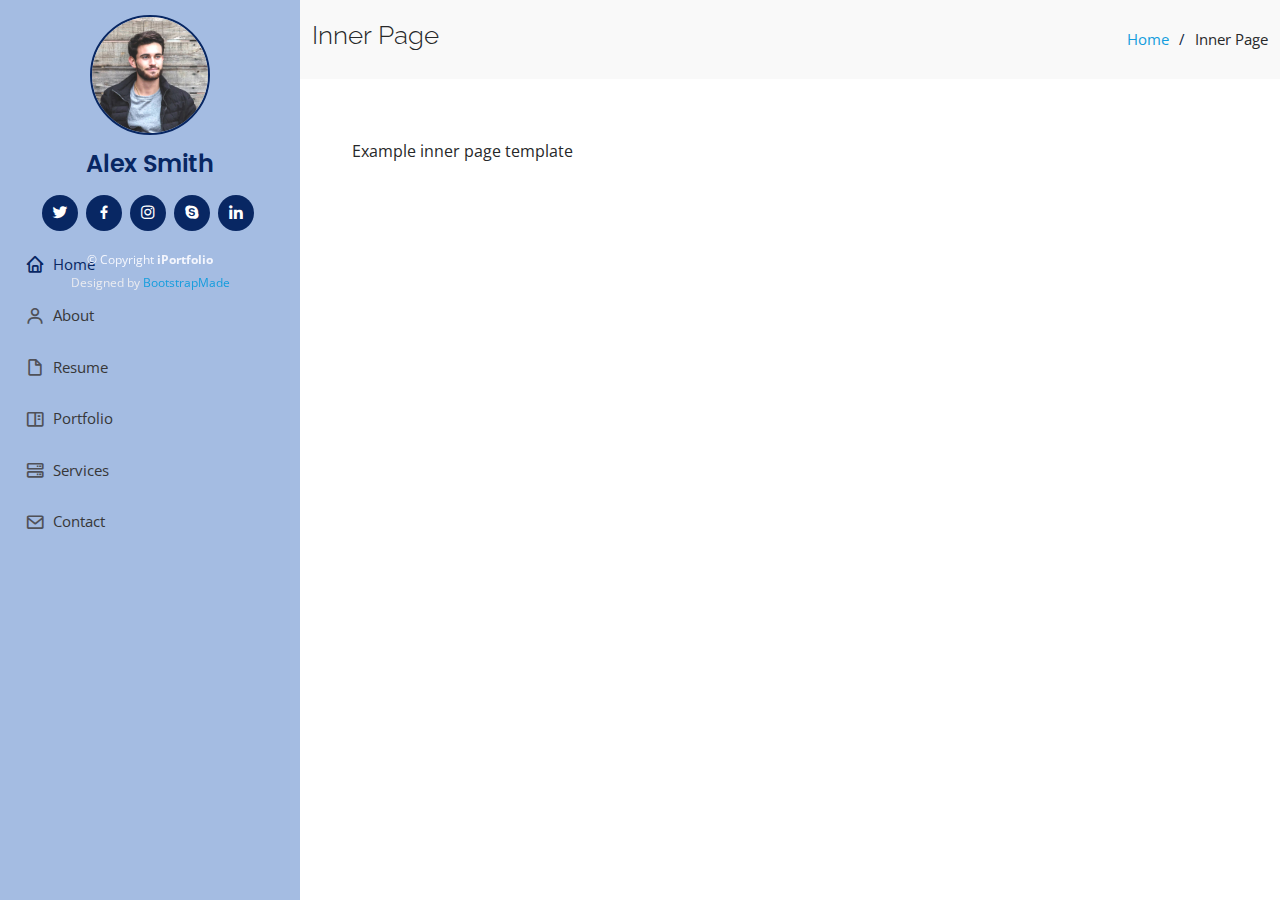
<file: inner-page.html>
<!DOCTYPE html>
<html lang="en">

<head>
  <meta charset="utf-8">
  <meta content="width=device-width, initial-scale=1.0" name="viewport">

  <title>Inner Page - iPortfolio Bootstrap Template</title>
  <meta content="" name="description">
  <meta content="" name="keywords">

  <!-- Favicons -->
  <link href="assets/img/favicon.png" rel="icon">
  <link href="assets/img/apple-touch-icon.png" rel="apple-touch-icon">

  <!-- Google Fonts -->
  <link href="https://fonts.googleapis.com/css?family=Open+Sans:300,300i,400,400i,600,600i,700,700i|Raleway:300,300i,400,400i,500,500i,600,600i,700,700i|Poppins:300,300i,400,400i,500,500i,600,600i,700,700i" rel="stylesheet">

  <!-- Vendor CSS Files -->
  <link href="assets/vendor/aos/aos.css" rel="stylesheet">
  <link href="assets/vendor/bootstrap/css/bootstrap.min.css" rel="stylesheet">
  <link href="assets/vendor/bootstrap-icons/bootstrap-icons.css" rel="stylesheet">
  <link href="assets/vendor/boxicons/css/boxicons.min.css" rel="stylesheet">
  <link href="assets/vendor/glightbox/css/glightbox.min.css" rel="stylesheet">
  <link href="assets/vendor/swiper/swiper-bundle.min.css" rel="stylesheet">

  <!-- Template Main CSS File -->
  <link href="assets/css/style.css" rel="stylesheet">

  <!-- =======================================================
  * Template Name: iPortfolio - v3.7.0
  * Template URL: https://bootstrapmade.com/iportfolio-bootstrap-portfolio-websites-template/
  * Author: BootstrapMade.com
  * License: https://bootstrapmade.com/license/
  ======================================================== -->
</head>

<body>

  <!-- ======= Mobile nav toggle button ======= -->
  <i class="bi bi-list mobile-nav-toggle d-xl-none"></i>

  <!-- ======= Header ======= -->
  <header id="header">
    <div class="d-flex flex-column">

      <div class="profile">
        <img src="assets/img/profile-img.jpg" alt="" class="img-fluid rounded-circle">
        <h1 class="text-light"><a href="index.html">Alex Smith</a></h1>
        <div class="social-links mt-3 text-center">
          <a href="#" class="twitter"><i class="bx bxl-twitter"></i></a>
          <a href="#" class="facebook"><i class="bx bxl-facebook"></i></a>
          <a href="#" class="instagram"><i class="bx bxl-instagram"></i></a>
          <a href="#" class="google-plus"><i class="bx bxl-skype"></i></a>
          <a href="#" class="linkedin"><i class="bx bxl-linkedin"></i></a>
        </div>
      </div>

      <nav id="navbar" class="nav-menu navbar">
        <ul>
          <li><a href="#hero" class="nav-link scrollto active"><i class="bx bx-home"></i> <span>Home</span></a></li>
          <li><a href="#about" class="nav-link scrollto"><i class="bx bx-user"></i> <span>About</span></a></li>
          <li><a href="#resume" class="nav-link scrollto"><i class="bx bx-file-blank"></i> <span>Resume</span></a></li>
          <li><a href="#portfolio" class="nav-link scrollto"><i class="bx bx-book-content"></i> <span>Portfolio</span></a></li>
          <li><a href="#services" class="nav-link scrollto"><i class="bx bx-server"></i> <span>Services</span></a></li>
          <li><a href="#contact" class="nav-link scrollto"><i class="bx bx-envelope"></i> <span>Contact</span></a></li>
        </ul>
      </nav><!-- .nav-menu -->
    </div>
  </header><!-- End Header -->

  <main id="main">

    <!-- ======= Breadcrumbs ======= -->
    <section class="breadcrumbs">
      <div class="container">

        <div class="d-flex justify-content-between align-items-center">
          <h2>Inner Page</h2>
          <ol>
            <li><a href="index.html">Home</a></li>
            <li>Inner Page</li>
          </ol>
        </div>

      </div>
    </section><!-- End Breadcrumbs -->

    <section class="inner-page">
      <div class="container">
        <p>
          Example inner page template
        </p>
      </div>
    </section>

  </main><!-- End #main -->

  <!-- ======= Footer ======= -->
  <footer id="footer">
    <div class="container">
      <div class="copyright">
        &copy; Copyright <strong><span>iPortfolio</span></strong>
      </div>
      <div class="credits">
        <!-- All the links in the footer should remain intact. -->
        <!-- You can delete the links only if you purchased the pro version. -->
        <!-- Licensing information: https://bootstrapmade.com/license/ -->
        <!-- Purchase the pro version with working PHP/AJAX contact form: https://bootstrapmade.com/iportfolio-bootstrap-portfolio-websites-template/ -->
        Designed by <a href="https://bootstrapmade.com/">BootstrapMade</a>
      </div>
    </div>
  </footer><!-- End  Footer -->

  <a href="#" class="back-to-top d-flex align-items-center justify-content-center"><i class="bi bi-arrow-up-short"></i></a>

  <!-- Vendor JS Files -->
  <script src="assets/vendor/purecounter/purecounter.js"></script>
  <script src="assets/vendor/aos/aos.js"></script>
  <script src="assets/vendor/bootstrap/js/bootstrap.bundle.min.js"></script>
  <script src="assets/vendor/glightbox/js/glightbox.min.js"></script>
  <script src="assets/vendor/isotope-layout/isotope.pkgd.min.js"></script>
  <script src="assets/vendor/swiper/swiper-bundle.min.js"></script>
  <script src="assets/vendor/typed.js/typed.min.js"></script>
  <script src="assets/vendor/waypoints/noframework.waypoints.js"></script>
  <script src="assets/vendor/php-email-form/validate.js"></script>

  <!-- Template Main JS File -->
  <script src="assets/js/main.js"></script>

</body>

</html>
</file>
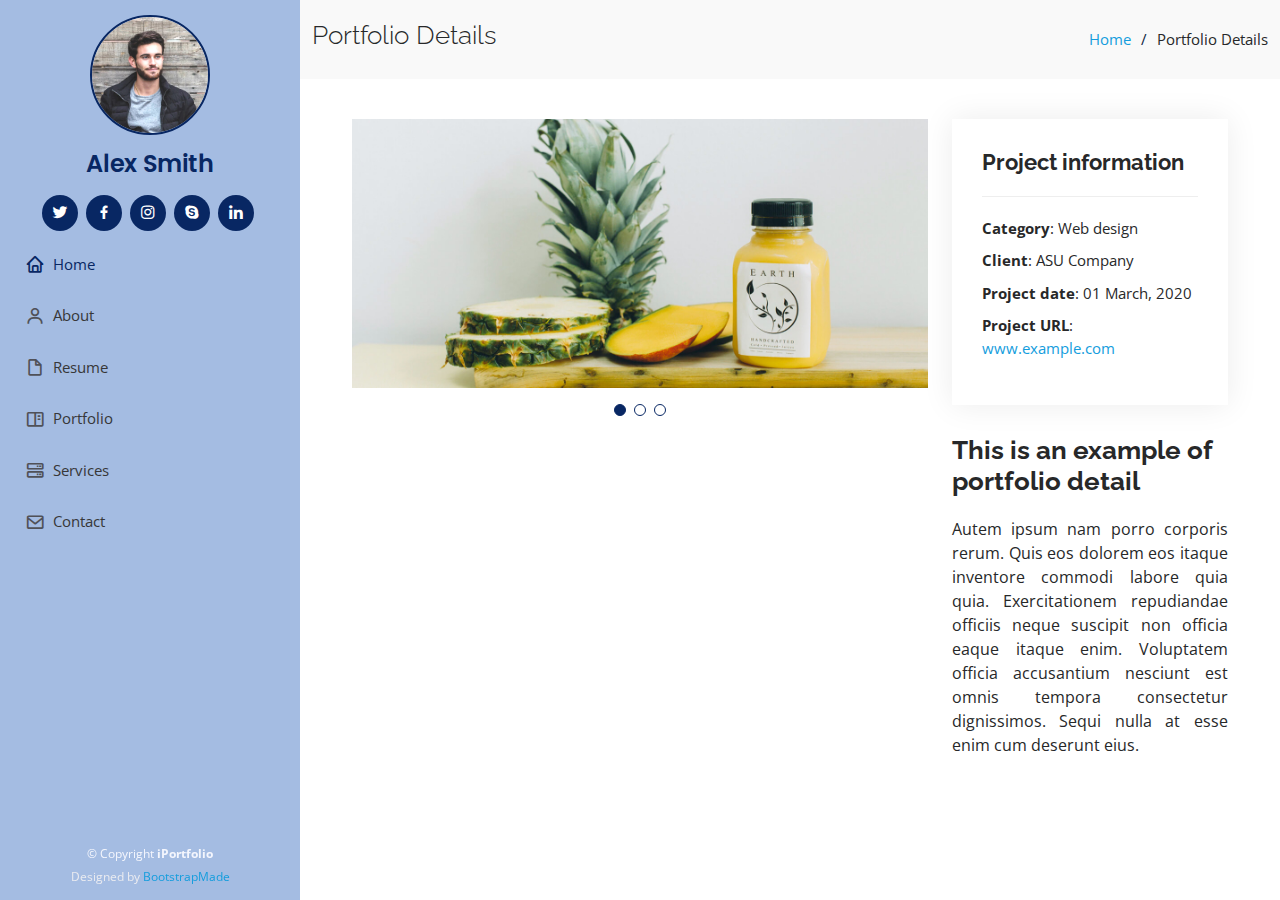
<file: portfolio-details.html>
<!DOCTYPE html>
<html lang="en">

<head>
  <meta charset="utf-8">
  <meta content="width=device-width, initial-scale=1.0" name="viewport">

  <title>Portfolio Details - iPortfolio Bootstrap Template</title>
  <meta content="" name="description">
  <meta content="" name="keywords">

  <!-- Favicons -->
  <link href="assets/img/favicon.png" rel="icon">
  <link href="assets/img/apple-touch-icon.png" rel="apple-touch-icon">

  <!-- Google Fonts -->
  <link href="https://fonts.googleapis.com/css?family=Open+Sans:300,300i,400,400i,600,600i,700,700i|Raleway:300,300i,400,400i,500,500i,600,600i,700,700i|Poppins:300,300i,400,400i,500,500i,600,600i,700,700i" rel="stylesheet">

  <!-- Vendor CSS Files -->
  <link href="assets/vendor/aos/aos.css" rel="stylesheet">
  <link href="assets/vendor/bootstrap/css/bootstrap.min.css" rel="stylesheet">
  <link href="assets/vendor/bootstrap-icons/bootstrap-icons.css" rel="stylesheet">
  <link href="assets/vendor/boxicons/css/boxicons.min.css" rel="stylesheet">
  <link href="assets/vendor/glightbox/css/glightbox.min.css" rel="stylesheet">
  <link href="assets/vendor/swiper/swiper-bundle.min.css" rel="stylesheet">

  <!-- Template Main CSS File -->
  <link href="assets/css/style.css" rel="stylesheet">

  <!-- =======================================================
  * Template Name: iPortfolio - v3.7.0
  * Template URL: https://bootstrapmade.com/iportfolio-bootstrap-portfolio-websites-template/
  * Author: BootstrapMade.com
  * License: https://bootstrapmade.com/license/
  ======================================================== -->
</head>

<body>

  <!-- ======= Mobile nav toggle button ======= -->
  <i class="bi bi-list mobile-nav-toggle d-xl-none"></i>

  <!-- ======= Header ======= -->
  <header id="header">
    <div class="d-flex flex-column">

      <div class="profile">
        <img src="assets/img/profile-img.jpg" alt="" class="img-fluid rounded-circle">
        <h1 class="text-light"><a href="index.html">Alex Smith</a></h1>
        <div class="social-links mt-3 text-center">
          <a href="#" class="twitter"><i class="bx bxl-twitter"></i></a>
          <a href="#" class="facebook"><i class="bx bxl-facebook"></i></a>
          <a href="#" class="instagram"><i class="bx bxl-instagram"></i></a>
          <a href="#" class="google-plus"><i class="bx bxl-skype"></i></a>
          <a href="#" class="linkedin"><i class="bx bxl-linkedin"></i></a>
        </div>
      </div>

      <nav id="navbar" class="nav-menu navbar">
        <ul>
          <li><a href="#hero" class="nav-link scrollto active"><i class="bx bx-home"></i> <span>Home</span></a></li>
          <li><a href="#about" class="nav-link scrollto"><i class="bx bx-user"></i> <span>About</span></a></li>
          <li><a href="#resume" class="nav-link scrollto"><i class="bx bx-file-blank"></i> <span>Resume</span></a></li>
          <li><a href="#portfolio" class="nav-link scrollto"><i class="bx bx-book-content"></i> <span>Portfolio</span></a></li>
          <li><a href="#services" class="nav-link scrollto"><i class="bx bx-server"></i> <span>Services</span></a></li>
          <li><a href="#contact" class="nav-link scrollto"><i class="bx bx-envelope"></i> <span>Contact</span></a></li>
        </ul>
      </nav><!-- .nav-menu -->
    </div>
  </header><!-- End Header -->

  <main id="main">

    <!-- ======= Breadcrumbs ======= -->
    <section id="breadcrumbs" class="breadcrumbs">
      <div class="container">

        <div class="d-flex justify-content-between align-items-center">
          <h2>Portfolio Details</h2>
          <ol>
            <li><a href="index.html">Home</a></li>
            <li>Portfolio Details</li>
          </ol>
        </div>

      </div>
    </section><!-- End Breadcrumbs -->

    <!-- ======= Portfolio Details Section ======= -->
    <section id="portfolio-details" class="portfolio-details">
      <div class="container">

        <div class="row gy-4">

          <div class="col-lg-8">
            <div class="portfolio-details-slider swiper">
              <div class="swiper-wrapper align-items-center">

                <div class="swiper-slide">
                  <img src="assets/img/portfolio/portfolio-details-1.jpg" alt="">
                </div>

                <div class="swiper-slide">
                  <img src="assets/img/portfolio/portfolio-details-2.jpg" alt="">
                </div>

                <div class="swiper-slide">
                  <img src="assets/img/portfolio/portfolio-details-3.jpg" alt="">
                </div>

              </div>
              <div class="swiper-pagination"></div>
            </div>
          </div>

          <div class="col-lg-4">
            <div class="portfolio-info">
              <h3>Project information</h3>
              <ul>
                <li><strong>Category</strong>: Web design</li>
                <li><strong>Client</strong>: ASU Company</li>
                <li><strong>Project date</strong>: 01 March, 2020</li>
                <li><strong>Project URL</strong>: <a href="#">www.example.com</a></li>
              </ul>
            </div>
            <div class="portfolio-description">
              <h2>This is an example of portfolio detail</h2>
              <p>
                Autem ipsum nam porro corporis rerum. Quis eos dolorem eos itaque inventore commodi labore quia quia. Exercitationem repudiandae officiis neque suscipit non officia eaque itaque enim. Voluptatem officia accusantium nesciunt est omnis tempora consectetur dignissimos. Sequi nulla at esse enim cum deserunt eius.
              </p>
            </div>
          </div>

        </div>

      </div>
    </section><!-- End Portfolio Details Section -->

  </main><!-- End #main -->

  <!-- ======= Footer ======= -->
  <footer id="footer">
    <div class="container">
      <div class="copyright">
        &copy; Copyright <strong><span>iPortfolio</span></strong>
      </div>
      <div class="credits">
        <!-- All the links in the footer should remain intact. -->
        <!-- You can delete the links only if you purchased the pro version. -->
        <!-- Licensing information: https://bootstrapmade.com/license/ -->
        <!-- Purchase the pro version with working PHP/AJAX contact form: https://bootstrapmade.com/iportfolio-bootstrap-portfolio-websites-template/ -->
        Designed by <a href="https://bootstrapmade.com/">BootstrapMade</a>
      </div>
    </div>
  </footer><!-- End  Footer -->

  <a href="#" class="back-to-top d-flex align-items-center justify-content-center"><i class="bi bi-arrow-up-short"></i></a>

  <!-- Vendor JS Files -->
  <script src="assets/vendor/purecounter/purecounter.js"></script>
  <script src="assets/vendor/aos/aos.js"></script>
  <script src="assets/vendor/bootstrap/js/bootstrap.bundle.min.js"></script>
  <script src="assets/vendor/glightbox/js/glightbox.min.js"></script>
  <script src="assets/vendor/isotope-layout/isotope.pkgd.min.js"></script>
  <script src="assets/vendor/swiper/swiper-bundle.min.js"></script>
  <script src="assets/vendor/typed.js/typed.min.js"></script>
  <script src="assets/vendor/waypoints/noframework.waypoints.js"></script>
  <script src="assets/vendor/php-email-form/validate.js"></script>

  <!-- Template Main JS File -->
  <script src="assets/js/main.js"></script>

</body>

</html>
</file>
<file: assets/css/style.css>
/**
* Template Name: iPortfolio - v3.7.0
* Template URL: https://bootstrapmade.com/iportfolio-bootstrap-portfolio-websites-template/
* Author: BootstrapMade.com
* License: https://bootstrapmade.com/license/
*/

/*--------------------------------------------------------------
# General
--------------------------------------------------------------*/
body {
  font-family: "Open Sans", sans-serif;
  color: #272829;
}

a {
  color: #149ddd;
  text-decoration: none;
}

a:hover {
  color: #37b3ed;
  text-decoration: none;
}

h1, h2, h3, h4, h5, h6 {
  font-family: "Raleway", sans-serif;
}

/*--------------------------------------------------------------
# Back to top button
--------------------------------------------------------------*/
.back-to-top {
  position: fixed;
  visibility: hidden;
  opacity: 0;
  right: 15px;
  bottom: 15px;
  z-index: 996;
  background: #149ddd;
  width: 40px;
  height: 40px;
  border-radius: 50px;
  transition: all 0.4s;
}
.back-to-top i {
  font-size: 28px;
  color: #fff;
  line-height: 0;
}
.back-to-top:hover {
  background: #2eafec;
  color: #fff;
}
.back-to-top.active {
  visibility: visible;
  opacity: 1;
}

/*--------------------------------------------------------------
# Header
--------------------------------------------------------------*/
#header {
  position: fixed;
  top: 0;
  left: 0;
  bottom: 0;
  width: 300px;
  transition: all ease-in-out 0.5s;
  z-index: 9997;
  transition: all 0.5s;
  padding: 0 10px;
  background: #a4bce2;
  overflow-y: auto;
}
#header .profile img {
  margin: 15px auto;
  display: block;
  width: 120px;
  border: 2px solid rgb(8, 39, 99);
}
#header .profile h1 {
  font-size: 24px;
  margin: 0;
  padding: 0;
  font-weight: 600;
  -moz-text-align-last: center;
  text-align-last: center;
  font-family: "Poppins", sans-serif;
}
#header .profile h1 a, #header .profile h1 a:hover {
  color: rgb(8, 39, 99);
  text-decoration: none;
}
#header .profile .social-links a {
  font-size: 18px;
  display: inline-block;
  background: rgb(8, 39, 99);
  color: rgb(255, 255, 255);
  line-height: 1;
  padding: 8px 0;
  margin-right: 4px;
  border-radius: 50%;
  text-align: center;
  width: 36px;
  height: 36px;
  transition: 0.3s;
}
#header .profile .social-links a:hover {
  background: #149ddd;
  color: rgb(8, 39, 99);
  text-decoration: none;
}

#main {
  margin-left: 300px;
}

@media (max-width: 1199px) {
  #header {
    left: -300px;
  }

  #main {
    margin-left: 0;
  }
}
/*--------------------------------------------------------------
# Navigation Menu
--------------------------------------------------------------*/
/* Desktop Navigation */
.nav-menu {
  padding: 10px 0 0px 0;
}
.nav-menu * {
  margin: 0;
  padding: 0;
  list-style: none;
}
.nav-menu > ul > li {
  position: relative;
  white-space: nowrap;
}
.nav-menu a, .nav-menu a:focus {
  display: flex;
  align-items: center;
  color:#373738;
  padding: 12px 15px;
  margin-bottom: 5px;
  transition: 0.3s;
  font-size: 15px;
}
.nav-menu a i, .nav-menu a:focus i {
  font-size: 20px;
  padding-right: 8px;
  color: #505158;
}
.nav-menu a:hover, .nav-menu .active, .nav-menu .active:focus, .nav-menu li:hover > a {
  text-decoration: none;
  color: rgb(8, 39, 99);
}
.nav-menu a:hover i, .nav-menu .active i, .nav-menu .active:focus i, .nav-menu li:hover > a i {
  color: rgb(8, 39, 99);
}

/* Mobile Navigation */
.mobile-nav-toggle {
  position: fixed;
  right: 15px;
  top: 15px;
  z-index: 9998;
  border: 0;
  font-size: 24px;
  transition: all 0.4s ease-out;
  outline: none !important;
  background-color:rgb(8, 39, 99);
  color: #fff;
  width: 40px;
  height: 40px;
  display: inline-flex;
  align-items: center;
  justify-content: center;
  line-height: 0;
  border-radius: 50px;
  cursor: pointer;
}

.mobile-nav-active {
  overflow: hidden;
  padding-left:300px;
  transition: all ease-in-out 0.5s;
}
.mobile-nav-active #header {
  left: 0;

}


/*--------------------------------------------------------------
# Hero Section
--------------------------------------------------------------*/
#hero {
  width: 100%;
  height: 100vh;
  background: url("../img/hero-bg.jpg") top center;
  background-size: cover;
}
#hero:before {
  content: "";
  background: rgba(5, 13, 24, 0.3);
  position: absolute;
  bottom: 0;
  top: 0;
  left: 0;
  right: 0;
  z-index: 1;
}
#hero .hero-container {
  position: relative;
  z-index: 2;
  min-width: 300px;
}
#hero h1 {
  margin: 0 0 10px 0;
  font-size: 64px;
  font-weight: 700;
  line-height: 56px;
  color: #fff;
}
#hero p {
  color: #fff;
  margin-bottom: 50px;
  font-size: 26px;
  font-family: "Poppins", sans-serif;
}
#hero p span {
  color: #fff;
  padding-bottom: 4px;
  letter-spacing: 1px;
  border-bottom: 3px solid #149ddd;
}

@media (min-width: 1024px) {
  #hero {
    background-attachment: fixed;
  }
}
@media (max-width: 768px) {
  #hero h1 {
    font-size: 28px;
    line-height: 36px;
  }
  #hero h2 {
    font-size: 18px;
    line-height: 24px;
    margin-bottom: 30px;
  }
}

/*--------------------------------------------------------------
# Sections General
--------------------------------------------------------------*/
section {
  padding: 60px 0;
  overflow: hidden;
  padding-left: 40px;
  padding-right: 40px;
}

.section-bg {
  background: #f5f8fd;
}

.section-title {
  padding-bottom: 30px;
}
.section-title h2 {
  font-size: 32px;
  font-weight: bold;
  margin-bottom: 20px;
  padding-bottom: 20px;
  position: relative;
  color: #173b6c;
}
.section-title h2::after {
  content: "";
  position: absolute;
  display: block;
  width: 100px;
  height: 5px;
  background: rgb(8, 39, 99);
  bottom: 0;
  left: 0;
}
.section-title p {
  margin-bottom: 0;
}

/*--------------------------------------------------------------
# About
--------------------------------------------------------------*/
.about .content h3 {
  font-weight: 700;
  font-size: 26px;
  color: #173b6c;
}
.about .content ul {
  list-style: none;
  padding: 0;
}
.about .content ul li {
  margin-bottom: 20px;
  display: flex;
  align-items: center;
}
.about .content ul strong {
  margin-right: 10px;
}
.about .content ul i {
  font-size: 16px;
  margin-right: 5px;
  color: rgb(8, 39, 99);
  line-height: 0;
}
.about .content p:last-child {
  margin-bottom: 0;
}
.about .content a{
  font-size: 18px;
}

/*--------------------------------------------------------------
# Facts
--------------------------------------------------------------*/
.facts {
  padding-bottom: 30px;
}
.facts .count-box {
  padding: 30px;
  width: 100%;
}
.facts .count-box i {
  display: block;
  font-size: 44px;
  color: #149ddd;
  float: left;
  line-height: 0;
}
.facts .count-box span {
  font-size: 48px;
  line-height: 40px;
  display: block;
  font-weight: 700;
  color: #050d18;
  margin-left: 60px;
}
.facts .count-box p {
  padding: 15px 0 0 0;
  margin: 0 0 0 60px;
  font-family: "Raleway", sans-serif;
  font-size: 14px;
  color: #122f57;
}
.facts .count-box a {
  font-weight: 600;
  display: block;
  margin-top: 20px;
  color: #122f57;
  font-size: 15px;
  font-family: "Poppins", sans-serif;
  transition: ease-in-out 0.3s;
}
.facts .count-box a:hover {
  color: #1f5297;
}

/*--------------------------------------------------------------
# Skills
--------------------------------------------------------------*/
.skills .progress {
  height: 60px;
  display: block;
  background: none;
  border-radius: 0;
}
.skills .progress .skill {
  padding: 0;
  margin: 0 0 6px 0;
  text-transform: uppercase;
  display: block;
  font-weight: 600;
  font-family: "Poppins", sans-serif;
  color: #050d18;
}
.skills .progress .skill .val {
  float: right;
  font-style: normal;
}
.skills .progress-bar-wrap {
  background: #dce8f8;
  height: 10px;
}
.skills .progress-bar {
  width: 1px;
  height: 10px;
  transition: 0.9s;
  background-color: #149ddd;
}

/*--------------------------------------------------------------
# Resume
--------------------------------------------------------------*/
.resume .resume-title {
  font-size: 26px;
  font-weight: 700;
  margin-top: 20px;
  margin-bottom: 20px;
  color: #050d18;
}
.resume .resume-item {
  padding: 0 0 20px 20px;
  margin-top: -2px;
  border-left: 2px solid #1f5297;
  position: relative;
}
.resume .resume-item h4 {
  line-height: 18px;
  font-size: 18px;
  font-weight: 600;
  text-transform: uppercase;
  font-family: "Poppins", sans-serif;
  color: #050d18;
  margin-bottom: 10px;
}
.resume .resume-item h5 {
  font-size: 16px;
  background: #e4edf9;
  padding: 5px 15px;
  display: inline-block;
  font-weight: 600;
  margin-bottom: 10px;
}
.resume .resume-item ul {
  padding-left: 20px;
}
.resume .resume-item ul li {
  padding-bottom: 10px;
}
.resume .resume-item:last-child {
  padding-bottom: 0;
}
.resume .resume-item::before {
  content: "";
  position: absolute;
  width: 16px;
  height: 16px;
  border-radius: 50px;
  left: -9px;
  top: 0;
  background: #fff;
  border: 2px solid #1f5297;
}

/*--------------------------------------------------------------
# Portfolio
--------------------------------------------------------------*/
.portfolio .portfolio-item {
  margin-bottom: 30px;
  text-align: justify;
}
.portfolio #portfolio-flters {
  padding: 0;
  margin: 0 auto 35px auto;
  list-style: none;
  text-align: center;
  background: #fff;
  border-radius: 50px;
  padding: 2px 15px;
}
.portfolio #portfolio-flters li {
  cursor: pointer;
  display: inline-block;
  padding: 10px 15px 8px 15px;
  font-size: 14px;
  font-weight: 600;
  line-height: 1;
  text-transform: uppercase;
  color: #272829;
  margin-bottom: 5px;
  transition: all 0.3s ease-in-out;
}
.portfolio #portfolio-flters li:hover, .portfolio #portfolio-flters li.filter-active {
  color:rgb(8, 39, 99);
}
.portfolio #portfolio-flters li:last-child {
  margin-right: 0;
}
.portfolio .portfolio-wrap {
  transition: 0.3s;
  position: relative;
  overflow: hidden;
  z-index: 1;
}

.portfolio .portfolio-wrap::before {
  content: "";
  background: rgba(255, 255, 255, 0.5);
  position: absolute;
  left: 0;
  right: 0;
  top: 0;
  bottom: 0;
  transition: all ease-in-out 0.3s;
  z-index: 2;
  opacity: 0;
}
.portfolio .portfolio-wrap .portfolio-links {
  opacity: 1;
  left: 0;
  right: 0;
  bottom: -60px;
  z-index: 3;
  position: absolute;
  transition: all ease-in-out 0.3s;
  display: flex;
  justify-content: center;
}
.portfolio .portfolio-wrap .portfolio-links a {
  color: #fff;
  font-size: 28px;
  text-align: center;
  background: rgba(20, 157, 221, 0.75);
  transition: 0.3s;
  width: 50%;
}
.portfolio .portfolio-wrap .portfolio-links a:hover {
  background: rgb(8, 39, 99);
}
.portfolio .portfolio-wrap .portfolio-links a + a {
  border-left: 1px solid #37b3ed;
}
.portfolio .portfolio-wrap:hover::before {
  top: 0;
  left: 0;
  right: 0;
  bottom: 0;
  opacity: 1;
}
.portfolio .portfolio-wrap:hover .portfolio-links {
  opacity: 1;
  bottom: 0;
}

/*--------------------------------------------------------------
# Portfolio Details
--------------------------------------------------------------*/
.portfolio-details {
  padding-top: 40px;
}
.portfolio-details .portfolio-details-slider img {
  width: 100%;
}
.portfolio-details .portfolio-details-slider .swiper-pagination {
  margin-top: 20px;
  position: relative;
}
.portfolio-details .portfolio-details-slider .swiper-pagination .swiper-pagination-bullet {
  width: 12px;
  height: 12px;
  background-color: #fff;
  opacity: 1;
  border: 1px solid rgb(8, 39, 99);
}
.portfolio-details .portfolio-details-slider .swiper-pagination .swiper-pagination-bullet-active {
  background-color: rgb(8, 39, 99);
}
.portfolio-details .portfolio-info {
  padding: 30px;
  box-shadow: 0px 0 30px rgba(5, 13, 24, 0.08);
}
.portfolio-details .portfolio-info h3 {
  font-size: 22px;
  font-weight: 700;
  margin-bottom: 20px;
  padding-bottom: 20px;
  border-bottom: 1px solid #eee;
}
.portfolio-details .portfolio-info ul {
  list-style: none;
  padding: 0;
  font-size: 15px;
}
.portfolio-details .portfolio-info ul li + li {
  margin-top: 10px;
}
.portfolio-details .portfolio-description {
  padding-top: 30px;
}
.portfolio-details .portfolio-description h2 {
  font-size: 26px;
  font-weight: 700;
  margin-bottom: 20px;
}
.portfolio-details .portfolio-description p {
  padding: 0;
  text-align: justify;
}

/*--------------------------------------------------------------
# Services
--------------------------------------------------------------*/
.services .icon-box {
  margin-bottom: 20px;
}
.services .icon {
  float: left;
  display: flex;
  align-items: center;
  justify-content: center;
  width: 54px;
  height: 54px;
  background: rgb(8, 39, 99);
  border-radius: 50%;
  transition: 0.5s;
  border: 1px solid rgb(8, 39, 99);
}
.services .icon i {
  color: #fff;
  font-size: 24px;
  line-height: 0;
}
.services .icon-box:hover .icon {
  background: #fff;
}
.services .icon-box:hover .icon i {
  color:rgb(8, 39, 99);
}
.services .title {
  margin-left: 80px;
  font-weight: 700;
  margin-bottom: 15px;
  font-size: 18px;
}
.services .title a {
  color: #343a40;
}
.services .title a:hover {
  color: rgb(8, 39, 99);
}
.services .description {
  margin-left: 80px;
  line-height: 24px;
  font-size: 14px;
}

/*--------------------------------------------------------------
# Project
--------------------------------------------------------------*/
.project .span {
  padding-right:5px ;
}


.project .text-justify {
  text-align: justify;
}

.project .portfolio-wrap a:hover {
  background: rgb(8, 39, 99);
  color: #fff;
}

/*--------------------------------------------------------------
# Contact
--------------------------------------------------------------*/
.contact {
  padding-bottom: 130px;
}
.contact .info {
  padding: 30px;
  background: #fff;
  width: 100%;
  box-shadow: 0 0 24px 0 rgba(0, 0, 0, 0.12);
}
.contact .info i {
  font-size: 20px;
  color: rgb(8, 39, 99);
  float: left;
  width: 44px;
  height: 44px;
  background: #dff3fc;
  display: flex;
  justify-content: center;
  align-items: center;
  border-radius: 50px;
  transition: all 0.3s ease-in-out;
}
.contact .info h4 {
  padding: 0 0 0 60px;
  font-size: 22px;
  font-weight: 600;
  margin-bottom: 5px;
  color: #050d18;
}
.contact .info p {
  padding: 0 0 10px 60px;
  margin-bottom: 20px;
  font-size: 15px;
  color: #173b6c;
}
.contact .info .email p {
 
  padding: 0 0 10px 60px;
  margin-bottom: 20px;
  font-size: 15px;
  color: #173b6c;
}
.contact .info .social-links {
  padding-left: 60px;
}
.contact .info .social-links a {
  font-size: 18px;
  display: inline-block;
  background: #333;
  color: #fff;
  line-height: 1;
  padding: 8px 0;
  border-radius: 50%;
  text-align: center;
  width: 36px;
  height: 36px;
  transition: 0.3s;
  margin-right: 10px;
}
.contact .info .social-links a:hover {
  background:rgb(8, 39, 99);
  color: #fff;
}
.contact .info .email:hover i, .contact .info .address:hover i, .contact .info .phone:hover i {
  background:rgb(8, 39, 99);
  color: #fff;
}
.contact .php-email-form {
  width: 100%;
  padding: 30px;
  background: #fff;
  box-shadow: 0 0 24px 0 rgba(0, 0, 0, 0.12);
}
.contact .php-email-form .form-group {
  padding-bottom: 8px;
}
.contact .php-email-form .validate {
  display: none;
  color: red;
  margin: 0 0 15px 0;
  font-weight: 400;
  font-size: 13px;
}
.contact .php-email-form .error-message {
  display: none;
  color: #fff;
  background: #ed3c0d;
  text-align: left;
  padding: 15px;
  font-weight: 600;
}
.contact .php-email-form .error-message br + br {
  margin-top: 25px;
}
.contact .php-email-form .sent-message {
  display: none;
  color: #fff;
  background: #18d26e;
  text-align: center;
  padding: 15px;
  font-weight: 600;
}
.contact .php-email-form .loading {
  display: none;
  background: #fff;
  text-align: center;
  padding: 15px;
}
.contact .php-email-form .loading:before {
  content: "";
  display: inline-block;
  border-radius: 50%;
  width: 24px;
  height: 24px;
  margin: 0 10px -6px 0;
  border: 3px solid #18d26e;
  border-top-color: #eee;
  -webkit-animation: animate-loading 1s linear infinite;
  animation: animate-loading 1s linear infinite;
}
.contact .php-email-form .form-group {
  margin-bottom: 15px;
}
.contact .php-email-form label {
  padding-bottom: 8px;
}
.contact .php-email-form input, .contact .php-email-form textarea {
  border-radius: 0;
  box-shadow: none;
  font-size: 14px;
}
.contact .php-email-form input {
  height: 44px;
}
.contact .php-email-form textarea {
  padding: 10px 15px;
}
.contact .php-email-form button[type=submit] {
  background: #149ddd;
  border: 0;
  padding: 10px 24px;
  color: #fff;
  transition: 0.4s;
  border-radius: 4px;
}
.contact .php-email-form button[type=submit]:hover {
  background: #37b3ed;
}
@-webkit-keyframes animate-loading {
  0% {
    transform: rotate(0deg);
  }
  100% {
    transform: rotate(360deg);
  }
}
@keyframes animate-loading {
  0% {
    transform: rotate(0deg);
  }
  100% {
    transform: rotate(360deg);
  }
}

/*--------------------------------------------------------------
# Breadcrumbs
--------------------------------------------------------------*/
.breadcrumbs {
  padding: 20px 0;
  background: #f9f9f9;
}
.breadcrumbs h2 {
  font-size: 26px;
  font-weight: 300;
}
.breadcrumbs ol {
  display: flex;
  flex-wrap: wrap;
  list-style: none;
  padding: 0;
  margin: 0;
  font-size: 15px;
}
.breadcrumbs ol li + li {
  padding-left: 10px;
}
.breadcrumbs ol li + li::before {
  display: inline-block;
  padding-right: 10px;
  color: #0e2442;
  content: "/";
}
@media (max-width: 768px) {
  .breadcrumbs .d-flex {
    display: block !important;
  }
  .breadcrumbs ol {
    display: block;
  }
  .breadcrumbs ol li {
    display: inline-block;
  }
}

/*--------------------------------------------------------------
# Footer
--------------------------------------------------------------*/
#footer {
  padding: 12px;
  color: #f4f6fd;
  font-size: 12px;
  position: relative;
  left: 0;
  bottom: 0;
  width: 300px;
  z-index: 9999;
}
#footer .copyright {
  text-align: center;
}
#footer .credits {
  padding-top: 5px;
  text-align: center;
  font-size: 12px;
  color: #eaebf0;
}


@media (max-width: 1199px) {
  #footer {
    position: relative;
    width: 300px;
    padding-right: 20px 15px;
  }
}

/*--------------------------------------------------------------
# Yuthika
--------------------------------------------------------------*/

 .portfolio-wrap .portfolio-item {
  padding-right: 30px;
  margin-bottom:30px;
  height:auto;
  overflow: hidden;
}

 .portfolio-wrap .portfolio-item p {
  text-align: justify;
  
}
 .portfolio-wrap .portfolio-item a{
  width: auto;
}

 .portfolio-wrap .portfolio-item u{
  width: auto;
}

.portfolio-wrap .portfolio-item h5{
  width: auto;
}

 .portfolio-wrap .portfolio-item .portfolio-links{
  text-align: center;
}

@media (max-width: 991px) {
  .portfolio-wrap {
    left: 0px;
    top: 103px; 
    }
  }

.education{
    margin-block: 0%;
    text-align: left;
}

.education h4{
  color: rgb(8, 39, 99);
}

.patents{
  margin-top: 0%;
}

.patents h3{
  color: rgb(8, 39, 99);
}


.skills .info{
  padding: 30px;
  background: #fff;
  width: 100%;
  box-shadow: 0 0 24px 0 rgba(0, 0, 0, 0.12);
}
</file>
